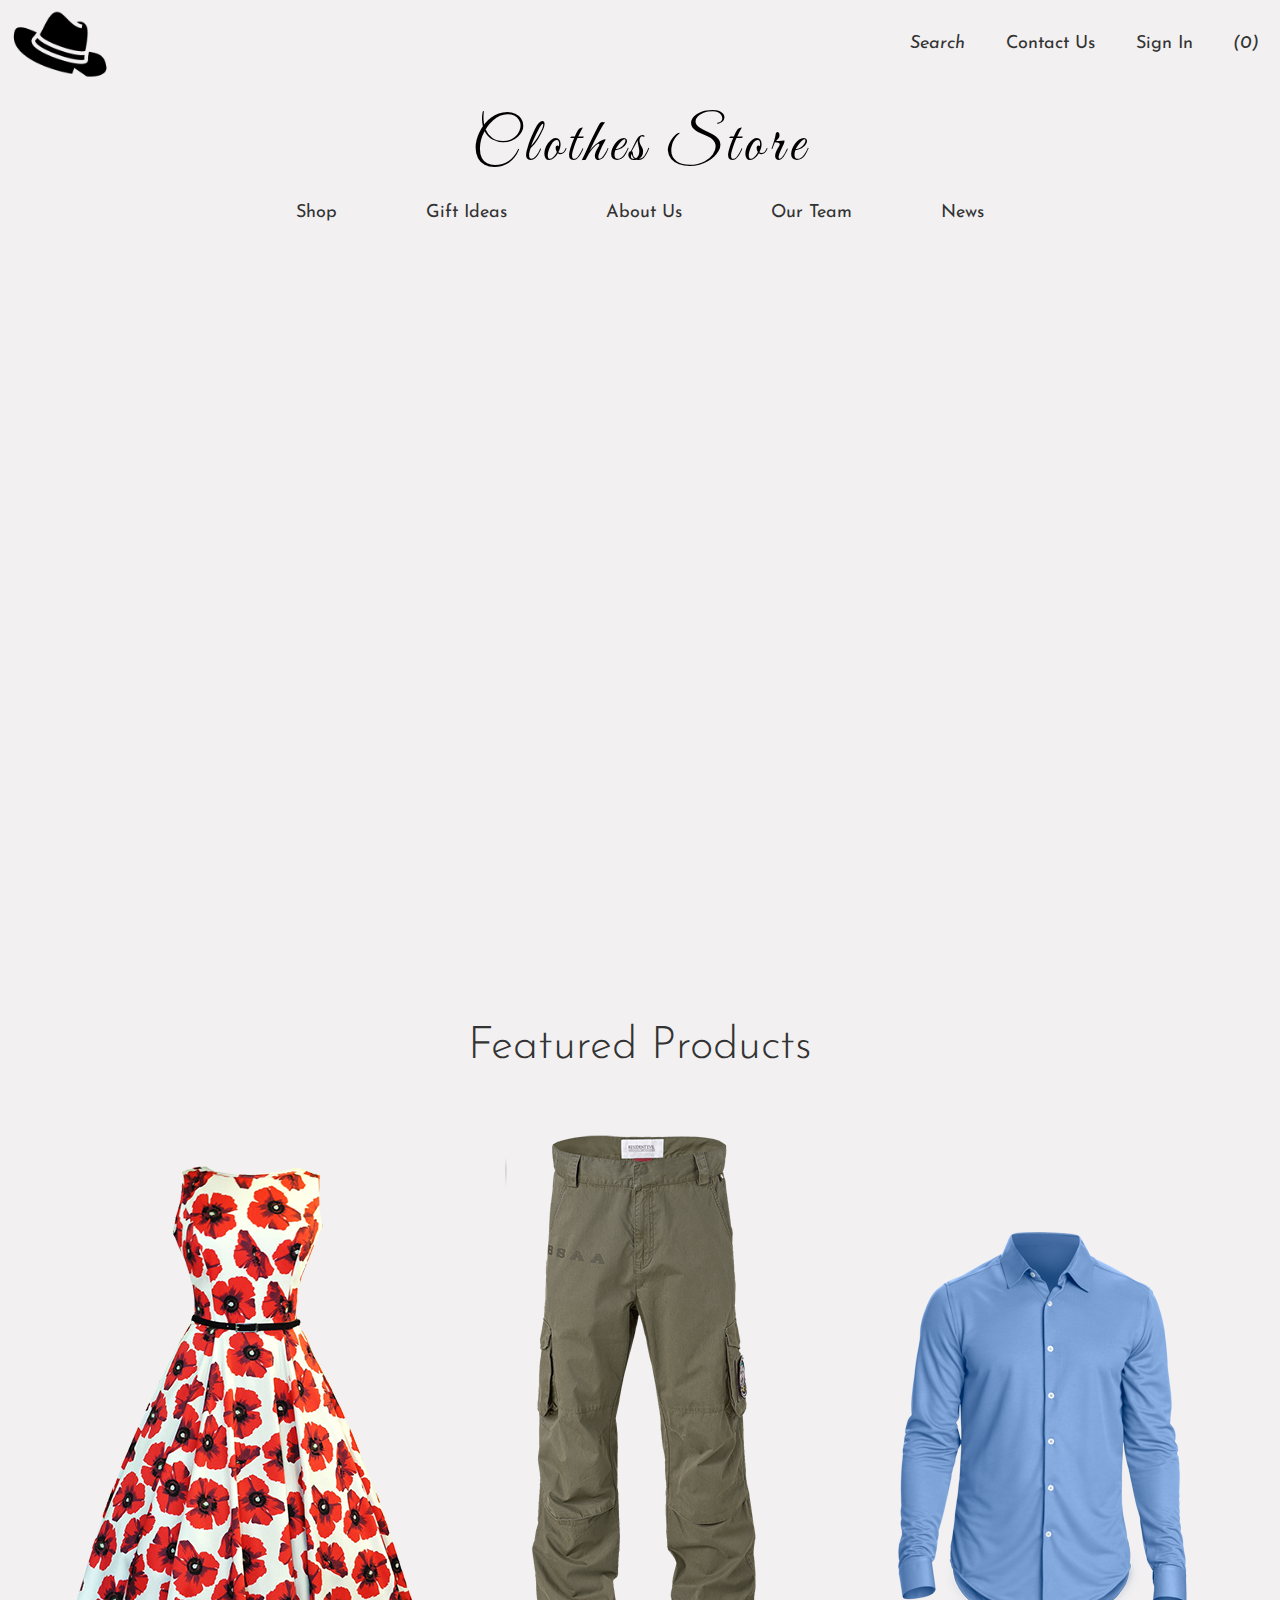
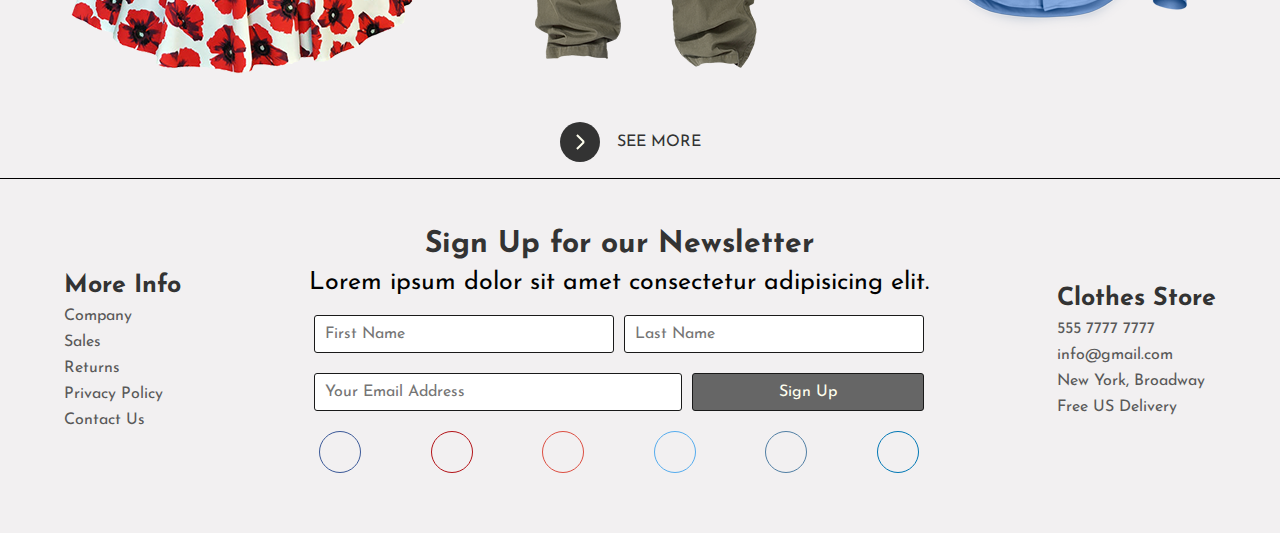
<file: Clothes Store/index.html>
<!DOCTYPE html>
<html lang="en">
  <head>
    <meta charset="UTF-8" />
    <meta name="viewport" content="width=device-width, initial-scale=1.0" />
    <meta http-equiv="X-UA-Compatible" content="ie=edge" />
    <link rel="shortcut icon" type="image/png" href="images/logo.png" />
    <link
      href="https://fonts.googleapis.com/css?family=Great+Vibes|Josefin+Sans:300,400,600"
      rel="stylesheet"
    />
    <link
      rel="stylesheet"
      href="https://use.fontawesome.com/releases/v5.6.1/css/all.css"
      integrity="sha384-gfdkjb5BdAXd+lj+gudLWI+BXq4IuLW5IT+brZEZsLFm++aCMlF1V92rMkPaX4PP"
      crossorigin="anonymous"
    />
    <link rel="stylesheet" href="css/main.css" />
    <title>Clothes Store</title>
  </head>
  <body>
    <!--Header-->

    <div class="container">
      <header class="header">
        <div class="logo">
          <img src="images/logo.png" class="logo-img" />
        </div>

        <nav class="first-nav">
          <ul class="first-nav-list">
            <li class="first-nav-item">
              <a href="#" class="first-nav-link">
                <i class="fas fa-search">Search</i>
              </a>
            </li>

            <li class="first-nav-item">
              <a href="#" class="first-nav-link"> Contact Us </a>
            </li>

            <li class="first-nav-item">
              <a href="" class="first-nav-link"> Sign In </a>
            </li>

            <li class="first-nav-item">
              <a href="#" class="first-nav-link">
                <i class="fas fa-shopping-cart">(0)</i>
              </a>
            </li>
          </ul>
        </nav>

        <div class="heading">
          <h1 class="heading-text">Clothes Store</h1>
        </div>

        <nav class="second-nav">
          <ul class="second-nav-list">
            <li class="second-nav-item">
              <a href="#" class="second-nav-link">Shop</a>
            </li>

            <li class="second-nav-item dropdown-li">
              <a href="#" class="second-nav-link">Gift Ideas</a>
              <ul class="dropdown">
                <li class="dropdown-item">
                  <a href="#" class="dropdown-link">Under $25</a>
                </li>

                <li class="dropdown-item">
                  <a href="#" class="dropdown-link">$25 - $50</a>
                </li>

                <li class="dropdown-item">
                  <a href="#" class="dropdown-link">Above $50</a>
                </li>
              </ul>
            </li>

            <li class="second-nav-item">
              <a href="#" class="second-nav-link">About Us</a>
            </li>

            <li class="second-nav-item">
              <a href="#" class="second-nav-link">Our Team</a>
            </li>

            <li class="second-nav-item">
              <a href="#" class="second-nav-link">News</a>
            </li>
          </ul>
        </nav>
      </header>
      <!--End of Header-->

      <!--Slideshow-->
      <section class="slideshow">
        <div class="slideshow-slide">
          <div class="slideshow-content">
            <h2>Slide 1</h2>
            <p>
              Lorem ipsum dolor sit amet consectetur adipisicing elit. Error
              laboriosam officia aliquid esse non ad obcaecati reprehenderit
              placeat numquam! Sunt temporibus aspernatur error ipsum. Maiores
              tenetur alias facilis eos rem.
            </p>
          </div>
          <img src="images/img1.jpg" alt="" />
        </div>

        <div class="slideshow-slide">
          <div class="slideshow-content">
            <h2>Slide 2</h2>
            <p>
              Lorem ipsum dolor sit amet consectetur adipisicing elit. Error
              laboriosam officia aliquid esse non ad obcaecati reprehenderit
              placeat numquam! Sunt temporibus aspernatur error ipsum. Maiores
              tenetur alias facilis eos rem.
            </p>
          </div>
          <img src="images/img2.jpg" alt="" />
        </div>

        <div class="slideshow-slide">
          <div class="slideshow-content">
            <h2>Slide 3</h2>
            <p>
              Lorem ipsum dolor sit amet consectetur adipisicing elit. Error
              laboriosam officia aliquid esse non ad obcaecati reprehenderit
              placeat numquam! Sunt temporibus aspernatur error ipsum. Maiores
              tenetur alias facilis eos rem.
            </p>
          </div>
          <img src="images/img3.jpg" alt="" />
        </div>

        <div class="slideshow-slide">
          <div class="slideshow-content">
            <h2>Slide 4</h2>
            <p>
              Lorem ipsum dolor sit amet consectetur adipisicing elit. Error
              laboriosam officia aliquid esse non ad obcaecati reprehenderit
              placeat numquam! Sunt temporibus aspernatur error ipsum. Maiores
              tenetur alias facilis eos rem.
            </p>
          </div>
          <img src="images/img4.jpg" alt="" />
        </div>

        <div class="slideshow-slide">
          <div class="slideshow-content">
            <h2>Slide 5</h2>
            <p>
              Lorem ipsum dolor sit amet consectetur adipisicing elit. Error
              laboriosam officia aliquid esse non ad obcaecati reprehenderit
              placeat numquam! Sunt temporibus aspernatur error ipsum. Maiores
              tenetur alias facilis eos rem.
            </p>
          </div>
          <img src="images/img5.jpg" alt="" />
        </div>
      </section>

      <!--End od Slideshow-->

      <!--Products-->

      <section class="products">
        <div class="products-heading">
          <h1 class="products-heading-text">Featured Products</h1>
        </div>

        <div class="products-wrapper">
          <div class="product">
            <img src="images/product1.png" class="product-img" />
            <div class="product-description">
              <h2 class="product-description-heading">Dress</h2>
              <p class="product-description-price">Price: <span>$150</span></p>
              <a href="" class="product-description-btn">Buy Now</a>
            </div>
          </div>

          <div class="product">
            <img src="images/product2.png" class="product-img" />
            <div class="product-description">
              <h2 class="product-description-heading">Pants</h2>
              <p class="product-description-price">Price: <span>$100</span></p>
              <a href="" class="product-description-btn">Buy Now</a>
            </div>
          </div>

          <div class="product">
            <img src="images/product3.png" class="product-img" />
            <div class="product-description">
              <h2 class="product-description-heading">Shirt</h2>
              <p class="product-description-price">Price: <span>$50</span></p>
              <a href="" class="product-description-btn">Buy Now</a>
            </div>
          </div>
        </div>
        <div class="products-btn">
          <a href="#" class="btn">
            <div class="btn-bg"></div>
            <div class="arrow">
              <div class="arrow-line arrow-line-1"></div>
              <div class="arrow-line arrow-line-2"></div>
              <div class="arrow-line arrow-line-3"></div>
            </div>
            <span class="btn-text">See More</span>
          </a>
        </div>
      </section>

      <!--End od Products-->

      <!--Footer-->

      <footer class="footer">
        <div class="footer-nav-wrapper">
          <h3 class="footer-nav-heading">More Info</h3>
          <ul class="footer-nav">
            <li class="footer-nav-item">
              <a href="#" class="footer-nav-link">Company</a>
            </li>

            <li class="footer-nav-item">
              <a href="#" class="footer-nav-link">Sales</a>
            </li>

            <li class="footer-nav-item">
              <a href="#" class="footer-nav-link">Returns</a>
            </li>

            <li class="footer-nav-item">
              <a href="#" class="footer-nav-link">Privacy Policy</a>
            </li>

            <li class="footer-nav-item">
              <a href="#" class="footer-nav-link">Contact Us</a>
            </li>
          </ul>
        </div>

        <div class="contact">
          <h2 class="contact-heading">Sign Up for our Newsletter</h2>
          <p class="contact-paragraph">
            Lorem ipsum dolor sit amet consectetur adipisicing elit.
          </p>

          <form action="">
            <div class="inputs-group">
              <input
                type="text"
                class="inputs-group-text"
                placeholder="First Name"
              />
              <input
                type="text"
                class="inputs-group-text"
                placeholder="Last Name"
              />
            </div>

            <div class="inputs-group">
              <input
                type="email"
                class="inputs-group-email"
                placeholder="Your Email Address"
              />

              <input type="submit" class="inputs-group-btn" value="Sign Up" />
            </div>
          </form>

          <ul class="social-icons">
            <li class="social-icons-item">
              <a href="#" class="social-icons-link">
                <i class="fab fa-facebook"></i>
              </a>
            </li>

            <li class="social-icons-item">
              <a href="#" class="social-icons-link">
                <i class="fab fa-youtube"></i>
              </a>
            </li>

            <li class="social-icons-item">
              <a href="#" class="social-icons-link">
                <i class="fab fa-google-plus-g"></i>
              </a>
            </li>

            <li class="social-icons-item">
              <a href="#" class="social-icons-link">
                <i class="fab fa-twitter"></i>
              </a>
            </li>

            <li class="social-icons-item">
              <a href="#" class="social-icons-link">
                <i class="fab fa-linkedin"></i>
              </a>
            </li>

            <li class="social-icons-item">
              <a href="#" class="social-icons-link">
                <i class="fab fa-instagram"></i>
              </a>
            </li>
          </ul>
        </div>

        <div class="contact-list-wrapper">
          <h3 class="contact-list-heading">Clothes Store</h3>
          <ul class="contact-list">
            <li class="contact-list-item">
              <a href="#" class="contact-list-link">555 7777 7777</a>
            </li>

            <li class="contact-list-item">
              <a href="#" class="contact-list-link">info@gmail.com</a>
            </li>

            <li class="contact-list-item">
              <a href="#" class="contact-list-link">New York, Broadway</a>
            </li>

            <li class="contact-list-item">
              <a href="#" class="contact-list-link">Free US Delivery</a>
            </li>
          </ul>
        </div>
      </footer>
      <!--End of Footer-->
    </div>
  </body>
</html>
</file>
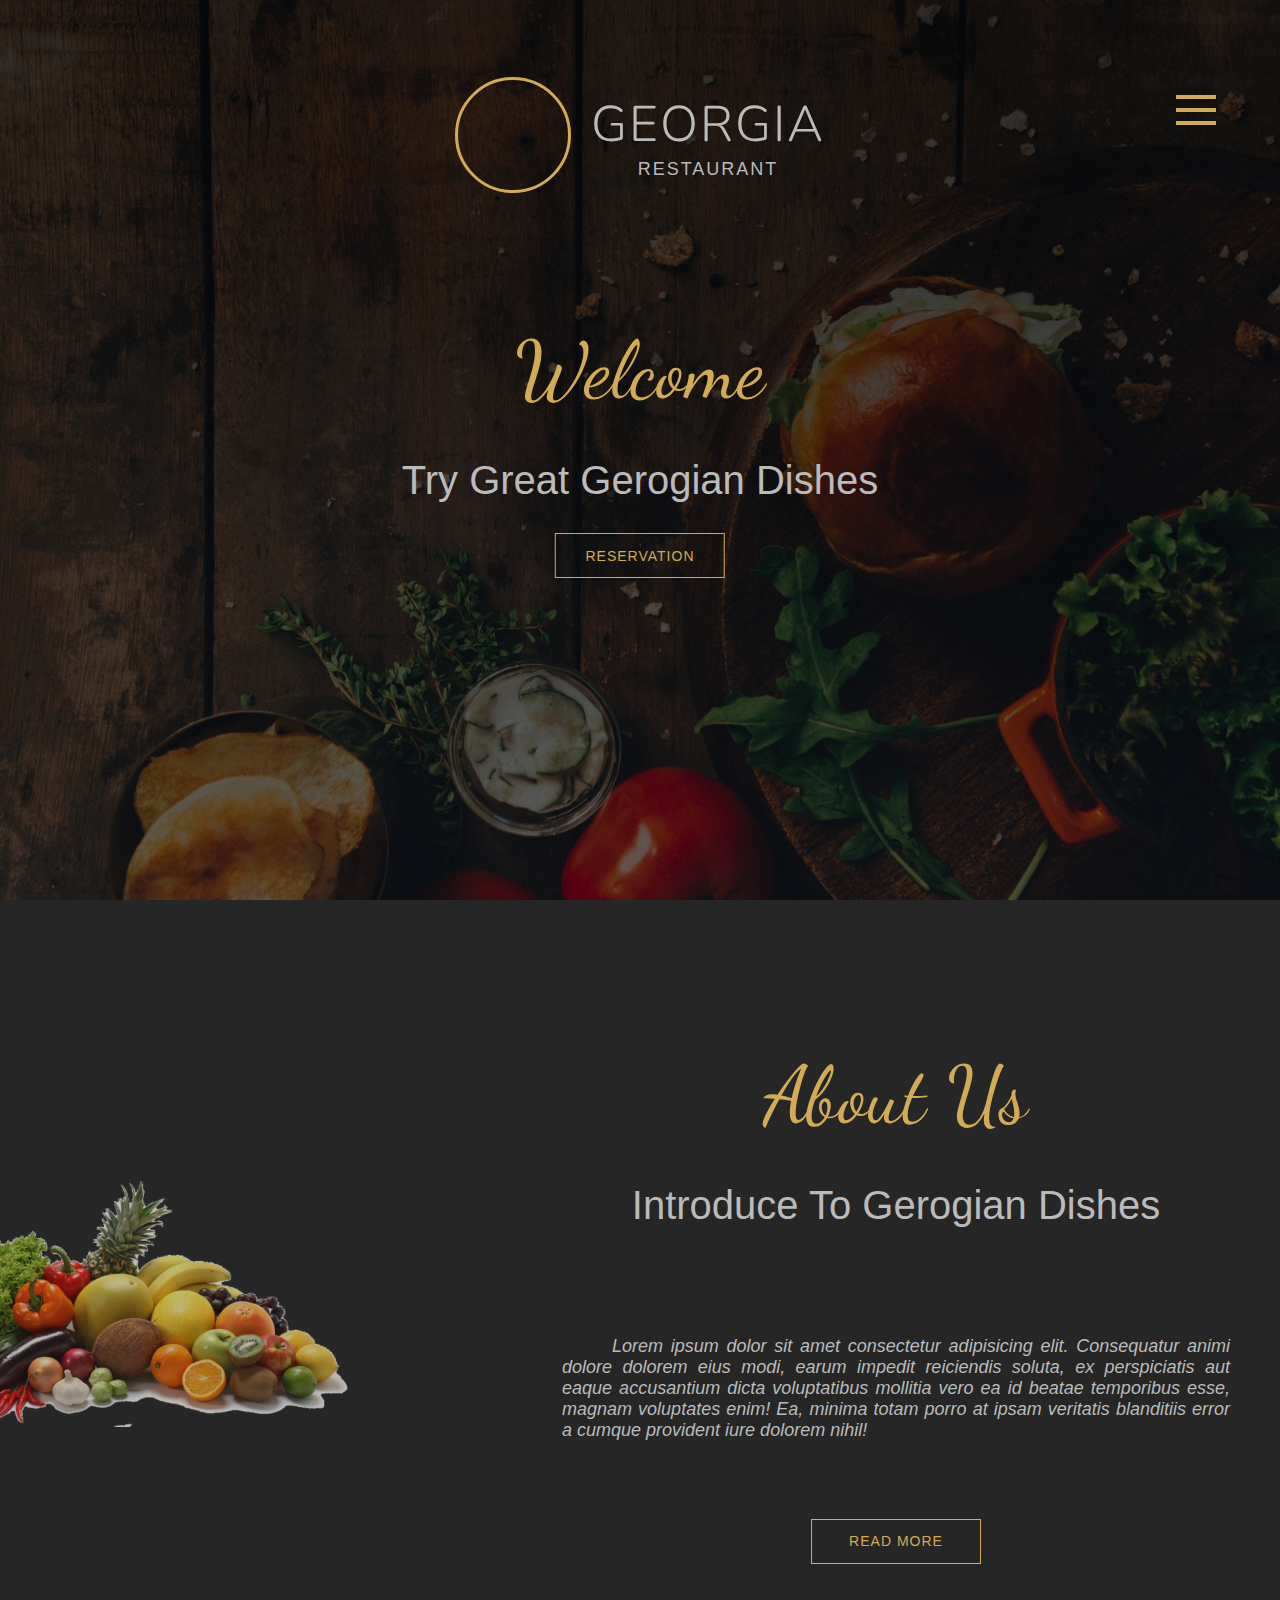
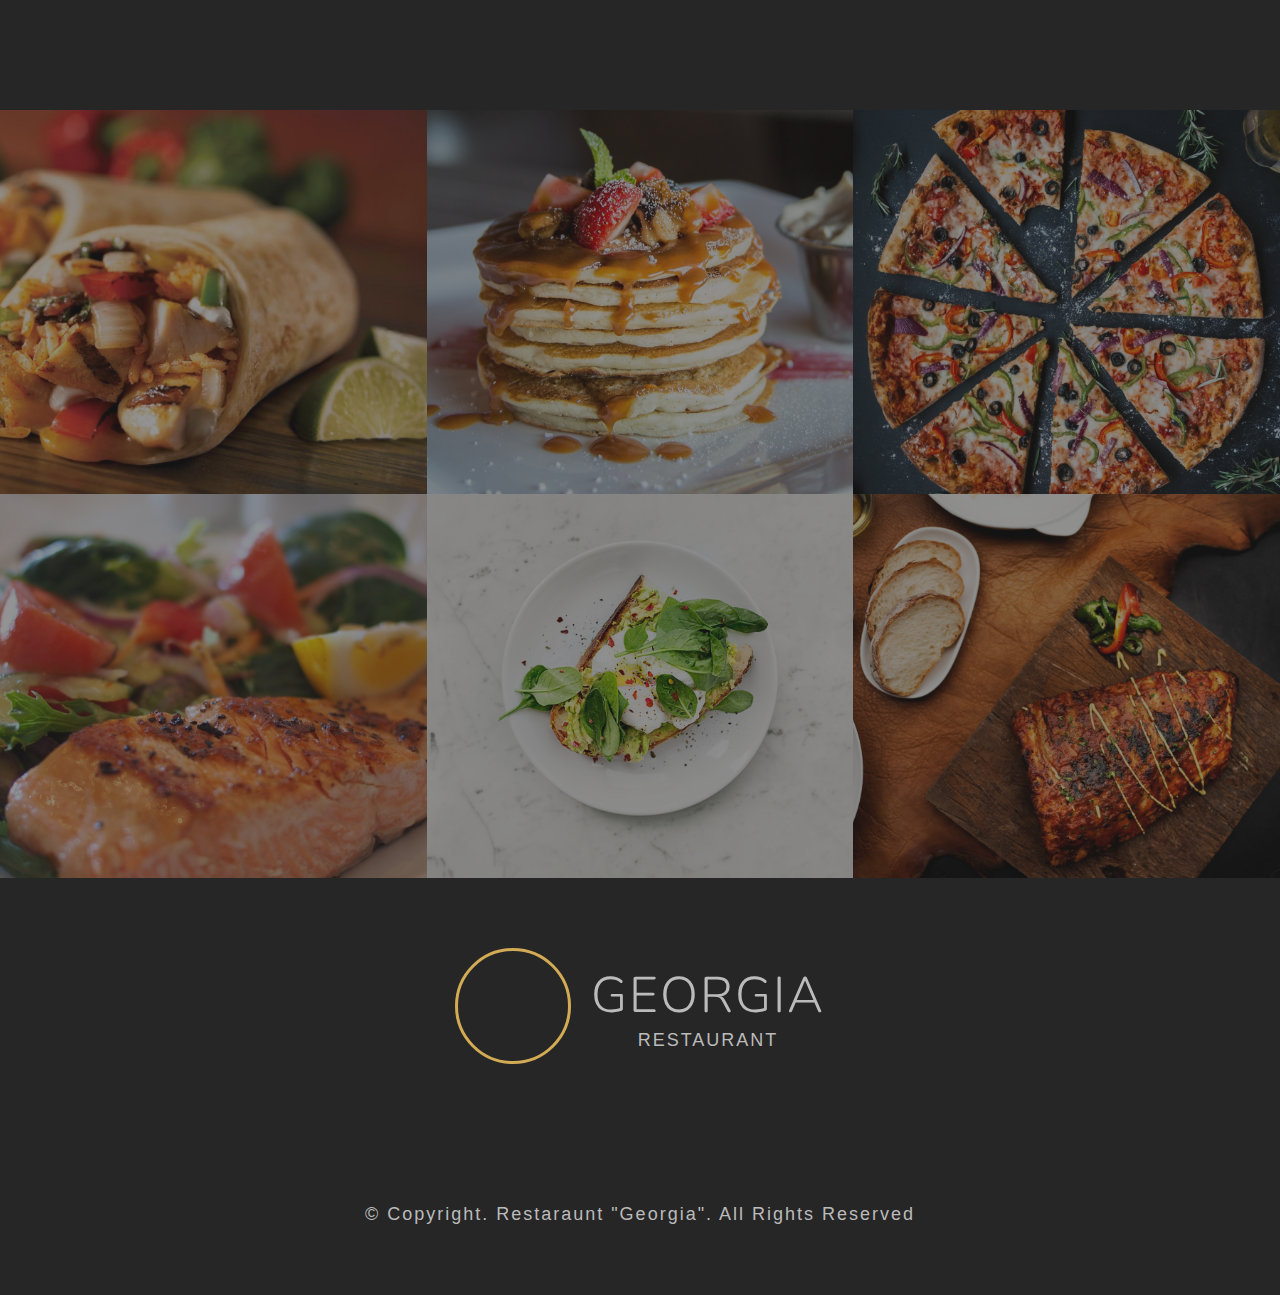
<file: Restaurant Website/index.html>
<!DOCTYPE html>
<html lang="en">
  <head>
    <meta charset="UTF-8" />
    <meta name="viewport" content="width=device-width, initial-scale=1.0" />
    <link rel="stylesheet" href="css/main.css" />
    <link
      rel="stylesheet"
      href="https://use.fontawesome.com/releases/v5.5.0/css/all.css"
      integrity="sha384-B4dIYHKNBt8Bc12p+WXckhzcICo0wtJAoU8YZTY5qE0Id1GSseTk6S+L3BlXeVIU"
      crossorigin="anonymous"
    />
    <link
      href="https://fonts.googleapis.com/css?family=Dancing+Script:400,700|Josefin+Sans:300,400,600,700|Nunito:300,400,600,700"
      rel="stylesheet"
    />
    <title>Restaurant "Georgia"</title>
  </head>
  <body>
    <!--Navbar-->
    <navbar class="navbar">
      <input type="checkbox" id="check" class="checkbox" hidden />
      <div class="hamburger-menu">
        <label for="check" class="menu">
          <div class="menu-line menu-line-1"></div>
          <div class="menu-line menu-line-2"></div>
          <div class="menu-line menu-line-3"></div>
        </label>
      </div>

      <div class="navbar-navigation">
        <div class="navbar-navigation-left">
          <img src="images/nav-img-1.jpeg" class="left-img left-img-1" />
          <img src="images/nav-img-2.jpeg" class="left-img left-img-2" />
          <img src="images/nav-img-3.jpeg" class="left-img left-img-3" />
        </div>

        <div class="navbar-navigation-right">
          <ul class="nav-list">
            <li class="nav-list-item">
              <a href="#" class="nav-list-link">Home</a>
            </li>

            <li class="nav-list-item">
              <a href="#" class="nav-list-link">About Us</a>
            </li>

            <li class="nav-list-item">
              <a href="#" class="nav-list-link">Gallery</a>
            </li>

            <li class="nav-list-item">
              <a href="#" class="nav-list-link">Reservation</a>
            </li>

            <li class="nav-list-item">
              <a href="#" class="nav-list-link">Services</a>
            </li>

            <li class="nav-list-item">
              <a href="#" class="nav-list-link">Contact</a>
            </li>
          </ul>
        </div>
      </div>
    </navbar>
    <!--End of Navbar-->

    <!--Header-->
    <header class="header">
      <div class="brand">
        <a href="#" class="logo"><i class="fas fa-utensils"></i></a>
        <div>
          <h1 class="main-name">Georgia</h1>
          <p class="sub-name">Restaurant</p>
        </div>
      </div>

      <div class="header-banner">
        <h1 class="main-heading">Welcome</h1>
        <h3 class="sub-heading">Try Great Gerogian Dishes</h3>
        <button type="button" class="main-btn">Reservation</button>
      </div>
    </header>
    <!--End of Header-->

    <!---About Us-->
    <section class="about-us">
      <div class="about-us-left">
        <img src="images/about-us-img.png" alt="" />
      </div>

      <div class="about-us-right">
        <h1 class="main-heading">About Us</h1>
        <h3 class="sub-heading">Introduce To Gerogian Dishes</h3>
        <div class="stars">
          <i class="fas fa-star-of-life star"></i>
          <i class="fas fa-star-of-life star"></i>
          <i class="fas fa-star-of-life star"></i>
        </div>
        <p class="description">
          Lorem ipsum dolor sit amet consectetur adipisicing elit. Consequatur
          animi dolore dolorem eius modi, earum impedit reiciendis soluta, ex
          perspiciatis aut eaque accusantium dicta voluptatibus mollitia vero ea
          id beatae temporibus esse, magnam voluptates enim! Ea, minima totam
          porro at ipsam veritatis blanditiis error a cumque provident iure
          dolorem nihil!
        </p>
        <div class="stars">
          <i class="fas fa-star-of-life star"></i>
          <i class="fas fa-star-of-life star"></i>
          <i class="fas fa-star-of-life star"></i>
        </div>
        <button type="button" class="main-btn">Read More</button>
      </div>
    </section>
    <!---End of About Us-->

    <!--Galery-->
    <section class="gallery">
      <div class="cards-wrapper">
        <div class="card">
          <div class="card-overlay">
            <h1 class="card-overlay-heading">Food Name</h1>
            <p class="card-overlay-paragraph">Price: $30.00</p>
            <button type="button" class="card-overlay-btn">Order Now</button>
          </div>
          <img src="images/gallery-img-1.jpeg" class="card-img" />
        </div>

        <div class="card">
          <div class="card-overlay">
            <h1 class="card-overlay-heading">Food Name</h1>
            <p class="card-overlay-paragraph">Price: $30.00</p>
            <button type="button" class="card-overlay-btn">Order Now</button>
          </div>
          <img src="images/gallery-img-2.jpeg" class="card-img" />
        </div>

        <div class="card">
          <div class="card-overlay">
            <h1 class="card-overlay-heading">Food Name</h1>
            <p class="card-overlay-paragraph">Price: $30.00</p>
            <button type="button" class="card-overlay-btn">Order Now</button>
          </div>
          <img src="images/gallery-img-3.jpeg" class="card-img" />
        </div>

        <div class="card">
          <div class="card-overlay">
            <h1 class="card-overlay-heading">Food Name</h1>
            <p class="card-overlay-paragraph">Price: $30.00</p>
            <button type="button" class="card-overlay-btn">Order Now</button>
          </div>
          <img src="images/gallery-img-4.jpeg" class="card-img" />
        </div>

        <div class="card">
          <div class="card-overlay">
            <h1 class="card-overlay-heading">Food Name</h1>
            <p class="card-overlay-paragraph">Price: $30.00</p>
            <button type="button" class="card-overlay-btn">Order Now</button>
          </div>
          <img src="images/gallery-img-5.jpeg" class="card-img" />
        </div>

        <div class="card">
          <div class="card-overlay">
            <h1 class="card-overlay-heading">Food Name</h1>
            <p class="card-overlay-paragraph">Price: $30.00</p>
            <button type="button" class="card-overlay-btn">Order Now</button>
          </div>
          <img src="images/gallery-img-6.jpeg" class="card-img" />
        </div>
      </div>
    </section>
    <!--End of Galery-->

    <!--Footer-->
    <footer class="footer">
      <div class="footer-header">
        <a href="#" class="logo"><i class="fas fa-utensils"></i></a>
        <div>
          <h1 class="main-name">Georgia</h1>
          <p class="sub-name">Restaurant</p>
        </div>
      </div>
      <div class="footer-social-media">
        <ul class="social-media">
          <li class="social-media-item">
            <a href="#" class="social-media-link">
              <i class="fab fa-facebook-square"></i>
            </a>
          </li>
          <li class="social-media-item">
            <a href="#" class="social-media-link">
              <i class="fab fa-instagram"></i>
            </a>
          </li>
          <li class="social-media-item">
            <a href="#" class="social-media-link">
              <i class="fab fa-google-plus-square"></i>
            </a>
          </li>
          <li class="social-media-item">
            <a href="#" class="social-media-link">
              <i class="fab fa-youtube"></i>
            </a>
          </li>
        </ul>
      </div>

      <div class="footer-copyright">
        <p class="footer-copyright-paragraph">
          &copy; Copyright. Restaraunt "Georgia". All Rights Reserved
        </p>
      </div>
    </footer>
    <!--End of Footer-->
  </body>
</html>
</file>
<file: Clothes Store/css/main.css>
* {
  margin: 0;
  padding: 0;
  font-family: "Josefin Sans", sans-serif; }

html {
  font-size: 62.5%; }
  @media (max-width: 760px) {
    html {
      font-size: 56.25%; } }
  @media (max-width: 560px) {
    html {
      font-size: 50%; } }

.container {
  display: grid;
  grid-template-columns: minmax(6rem, 1fr) repeat(8, minmax(min-content, 16rem) minmax(6rem, 1fr));
  grid-template-rows: repeat(4, min-content);
  grid-row-gap: 1.6rem;
  background-color: #f2f0f1; }

.header {
  grid-column: 1 / -1;
  grid-row: 1 / 2;
  display: grid;
  grid-template-columns: minmax(10rem, 1fr) repeat(7, minmax(min-content, 16rem)) minmax(10rem, 1fr);
  grid-template-rows: repeat(3, min-content);
  grid-gap: 2rem;
  z-index: 100; }

.first-nav {
  grid-column: 7 / 10;
  grid-row: 1 / 2; }
  .first-nav-list {
    display: flex;
    justify-content: space-around;
    align-items: center;
    height: 100%; }
  .first-nav-item {
    list-style: none; }
  .first-nav-link {
    color: #333;
    text-decoration: none;
    font-size: 1.8rem;
    transition: all 0.4s; }
    .first-nav-link:hover {
      color: #999999; }
  @media (max-width: 1200px) {
    .first-nav {
      grid-column: 6 / 10; } }
  @media (max-width: 1000px) {
    .first-nav {
      grid-column: 5 / 10; } }
  @media (max-width: 760px) {
    .first-nav {
      grid-column: 4 / 10; } }
  @media (max-width: 560px) {
    .first-nav {
      grid-column: 2 / 10; } }

.second-nav {
  grid-column: 3 / 8;
  grid-row: 3 / 4; }
  .second-nav-list {
    display: flex;
    justify-content: space-around;
    align-items: center;
    height: 100%; }
  .second-nav-item {
    list-style: none; }
  .second-nav-link {
    color: #333;
    text-decoration: none;
    font-size: 1.8rem;
    transition: all 0.4s; }
    .second-nav-link:hover {
      color: #999999; }
  @media (max-width: 1000px) {
    .second-nav {
      grid-column: 2 / 9; } }
  @media (max-width: 760px) {
    .second-nav {
      grid-column: 1 / -1; } }

.slideshow {
  grid-column: 1 / -1;
  grid-row: 2 / 3;
  position: relative;
  width: 100%;
  height: 80vh; }
  @media (max-width: 1200px) {
    .slideshow {
      height: 70vh; } }
  @media (max-width: 1000px) {
    .slideshow {
      height: 60vh; } }
  @media (max-width: 760px) {
    .slideshow {
      height: 50vh; } }
  .slideshow-slide {
    position: absolute;
    top: 0;
    left: 0;
    width: inherit;
    height: inherit;
    visibility: hidden;
    opacity: 0;
    animation: slideshow 20s linear infinite; }
    .slideshow-slide img {
      width: inherit;
      height: inherit;
      object-fit: cover; }
  .slideshow-content {
    background-color: rgba(255, 255, 238, 0.9);
    position: absolute;
    bottom: 6rem;
    left: 6rem;
    right: 6rem;
    max-width: 40rem;
    padding: 5rem; }
    @media (max-width: 1000px) {
      .slideshow-content {
        padding: 2rem; } }
    .slideshow-content h2 {
      font-size: 4.2rem;
      color: #333; }
    .slideshow-content p {
      margin: 1rem 0;
      font-size: 1.8rem; }

.slideshow-slide:nth-child(1) {
  animation-delay: 0s; }

.slideshow-slide:nth-child(2) {
  animation-delay: 4s; }

.slideshow-slide:nth-child(3) {
  animation-delay: 8s; }

.slideshow-slide:nth-child(4) {
  animation-delay: 12s; }

.slideshow-slide:nth-child(5) {
  animation-delay: 16s; }

@keyframes slideshow {
  0% {
    visibility: hidden;
    opacity: 0; }
  2% {
    visibility: visible;
    opacity: 1; }
  18% {
    visibility: visible;
    opacity: 0; }
  20% {
    visibility: hidden;
    opacity: 0; }
  100% {
    visibility: hidden;
    opacity: 0; } }

.products {
  grid-column: 1 / -1;
  grid-row: 3 / 4; }
  .products-heading {
    margin: 5rem 0; }
    .products-heading-text {
      text-align: center;
      font-size: 4.5rem;
      font-weight: 300;
      color: #333; }
  .products-wrapper {
    display: flex;
    justify-content: center;
    align-items: center; }

.product {
  position: relative; }
  .product:hover .product-description {
    opacity: 1;
    visibility: visible; }
  .product:hover .product-img {
    opacity: 0.5; }
  .product-img {
    width: 100%;
    transition: all 1s 0.5s; }
  .product-description {
    position: absolute;
    top: 50%;
    left: 50%;
    transform: translate(-50%, -50%);
    background-color: rgba(255, 255, 238, 0.6);
    padding: 2rem;
    border: 0.1rem solid #333;
    border-radius: 0.5rem;
    color: #333;
    text-align: center;
    opacity: 0;
    visibility: hidden;
    transition: all 1s 0.5s; }
    @media (max-width: 1000px) {
      .product-description {
        padding: 1rem; } }
    @media (max-width: 560px) {
      .product-description {
        background-color: transparent;
        border: none; } }
    .product-description-heading {
      font-size: 3rem; }
      @media (max-width: 1000px) {
        .product-description-heading {
          font-size: 2rem; } }
      @media (max-width: 560px) {
        .product-description-heading {
          display: none; } }
    .product-description-price {
      font-size: 2.5rem;
      font-weight: 300;
      margin: 1rem 0; }
      @media (max-width: 1000px) {
        .product-description-price {
          font-size: 1.8rem; } }
      @media (max-width: 560px) {
        .product-description-price {
          display: none; } }
      .product-description-price span {
        font-weight: 600; }
    .product-description-btn {
      font-size: 1.6rem;
      text-decoration: none;
      color: #f5b149;
      display: block;
      padding: 0.5rem 1rem;
      border: 0.1rem solid #f5b149;
      background-color: #666666; }
      @media (max-width: 1000px) {
        .product-description-btn {
          padding: 0.2rem 0.5rem; } }
      @media (max-width: 560px) {
        .product-description-btn {
          padding: 0.5rem 0.7rem;
          width: 7rem; } }

.products-btn {
  display: flex;
  justify-content: center;
  align-items: center; }

.footer {
  grid-column: 1 / -1;
  grid-row: 4 / 5;
  display: flex;
  justify-content: space-around;
  align-items: center;
  padding: 5rem 0;
  border-top: 0.1rem solid; }
  @media (max-width: 1000px) {
    .footer {
      flex-wrap: wrap; } }

.footer-nav-heading {
  font-size: 2.5rem;
  color: #333; }

.footer-nav-item {
  list-style: none;
  margin: 1rem 0; }

.footer-nav-link {
  font-size: 1.6rem;
  text-decoration: none;
  color: #595959;
  transition: color 0.2s; }
  .footer-nav-link:hover {
    color: #8c8c8c; }

.contact-list-heading {
  font-size: 2.5rem;
  color: #333; }

.contact-list-item {
  list-style: none;
  margin: 1rem 0; }

.contact-list-link {
  font-size: 1.6rem;
  text-decoration: none;
  color: #595959;
  transition: color 0.2s; }
  .contact-list-link:hover {
    color: #8c8c8c; }

@media (max-width: 1000px) {
  .contact {
    padding: 0 10rem;
    order: 1;
    margin-top: 4rem; } }

.contact-heading {
  font-size: 3rem;
  color: #333;
  text-align: center; }
  @media (max-width: 760px) {
    .contact-heading {
      font-size: 2.5rem; } }

.contact-paragraph {
  font-size: 2.5rem;
  margin: 1rem 0;
  text-align: center; }
  @media (max-width: 760px) {
    .contact-paragraph {
      font-size: 2rem; } }

.contact .inputs-group {
  display: flex;
  justify-content: center; }
  .contact .inputs-group input {
    padding: 1rem;
    font-size: 1.6rem;
    margin: 1rem 0.5rem;
    border: 0.1rem solid #1a1a1a;
    border-radius: 0.3rem;
    outline: none;
    transition: border 0.5s; }
    .contact .inputs-group input:focus:not([type="submit"]) {
      border: 0.1rem solid #9c6209; }
  .contact .inputs-group-text {
    width: 50%; }
  .contact .inputs-group-email {
    width: 60%; }
  .contact .inputs-group-btn {
    width: 40%;
    color: #ffe;
    background-color: #666666;
    transition: background-color 0.2s; }
    .contact .inputs-group-btn:hover {
      background-color: #333; }

.contact .social-icons {
  display: flex;
  justify-content: space-between;
  padding: 1rem;
  box-sizing: border-box; }
  .contact .social-icons-item {
    list-style: none; }
  .contact .social-icons-link {
    text-decoration: none;
    width: 4rem;
    height: 4rem;
    border: 0.1rem solid #333;
    border-radius: 100%;
    display: flex;
    justify-content: center;
    align-items: center; }
    @media (max-width: 560px) {
      .contact .social-icons-link {
        width: 3rem;
        height: 3rem; } }
    .contact .social-icons-link i {
      font-size: 2rem; }
      @media (max-width: 560px) {
        .contact .social-icons-link i {
          font-size: 1.8rem; } }

.social-icons-item:nth-child(1) .social-icons-link {
  color: #3b5998;
  border: 0.1rem solid #3b5998; }

.social-icons-item:nth-child(2) .social-icons-link {
  color: #b31217;
  border: 0.1rem solid #b31217; }

.social-icons-item:nth-child(3) .social-icons-link {
  color: #dc4e41;
  border: 0.1rem solid #dc4e41; }

.social-icons-item:nth-child(4) .social-icons-link {
  color: #55acee;
  border: 0.1rem solid #55acee; }

.social-icons-item:nth-child(5) .social-icons-link {
  color: #517fa4;
  border: 0.1rem solid #517fa4; }

.social-icons-item:nth-child(6) .social-icons-link {
  color: #0077b5;
  border: 0.1rem solid #0077b5; }

.logo {
  grid-column: 1 / 2;
  grid-row: 1 / 2;
  padding: 1rem; }
  .logo-img {
    width: 10rem;
    height: 100%; }

.heading {
  grid-column: 1 / -1;
  grid-row: 2 / 3;
  text-align: center; }
  .heading-text {
    font-family: "Great Vibes", cursive;
    font-size: 6rem;
    font-weight: lighter;
    letter-spacing: 0.5rem; }

.dropdown-li {
  position: relative; }
  .dropdown-li::after {
    font-family: "Font Awesome 5 Free";
    content: "\f078";
    font-weight: bold; }
  .dropdown-li:hover .dropdown {
    visibility: visible;
    opacity: 1; }

.dropdown {
  position: absolute;
  top: 3rem;
  right: -2.8rem;
  width: 10rem;
  background-color: #e6e2e4;
  padding: 1rem;
  text-align: center;
  border-radius: 0.2rem;
  visibility: hidden;
  opacity: 0;
  transition: opacity 0.3s; }
  .dropdown-list {
    display: flex;
    justify-content: space-around;
    align-items: center;
    height: 100%; }
  .dropdown-item {
    list-style: none; }
  .dropdown-link {
    color: #333;
    text-decoration: none;
    font-size: 1.8rem;
    transition: all 0.4s; }
    .dropdown-link:hover {
      color: #999999; }
  .dropdown::before {
    content: "";
    display: block;
    position: absolute;
    top: -1.5rem;
    left: 7.3rem;
    border-right: 15px solid transparent;
    border-bottom: 15px solid #e6e2e4;
    border-left: 15px solid transparent; }
  .dropdown-item {
    margin: 0.5rem 0; }
  .dropdown-link {
    font-weight: 300;
    font-size: 1.6rem; }

.btn {
  width: 16rem;
  height: 4rem;
  text-decoration: none;
  position: relative;
  display: flex;
  justify-content: space-around;
  align-items: center; }
  .btn:hover .btn-bg {
    width: 18rem; }
  .btn:hover .btn-text {
    color: #ffe; }
  .btn:hover .arrow {
    transform: translateX(1rem); }
  .btn:hover .arrow-line-1 {
    width: 2rem; }
  .btn-bg {
    width: 4rem;
    height: 4rem;
    background-color: #333;
    border-radius: 5rem;
    position: absolute;
    left: 0;
    transition: width 0.2s; }
  .btn-text {
    font-size: 1.6rem;
    text-transform: uppercase;
    color: #333;
    z-index: 10; }
  .btn .arrow {
    display: flex;
    justify-content: center;
    align-items: center;
    transition: transform 0.2s; }
    .btn .arrow-line {
      height: 0.2rem;
      background-color: #ffe;
      position: absolute;
      transform-origin: right; }
    .btn .arrow-line-1 {
      width: 0;
      transform: translateX(-0.7rem);
      transition: width 0.2s; }
    .btn .arrow-line-2 {
      width: 1rem;
      transform: rotateZ(45deg); }
    .btn .arrow-line-3 {
      width: 1rem;
      transform: rotateZ(-45deg); }
</file>
<file: Restaurant Website/css/main.css>
.hamburger-menu .menu, .card-overlay, .card-img {
  width: 100%;
  height: 100%; }

* {
  margin: 0;
  padding: 0; }

body {
  background-color: #262626; }

.navbar {
  position: relative;
  z-index: 200; }
  .navbar-navigation {
    display: flex; }
    .navbar-navigation-left {
      width: 50vw;
      height: 100vh;
      background-color: #262626;
      position: fixed;
      left: -50vw;
      transition: left 0.8s cubic-bezier(1, 0, 0, 1); }
      @media (max-width: 800px) {
        .navbar-navigation-left {
          display: none; } }
      .navbar-navigation-left .left-img {
        width: 50%;
        position: absolute;
        box-shadow: 0 15px 60px rgba(0, 0, 0, 0.4);
        opacity: 0.7;
        border-radius: 10px; }
        @media (max-width: 1300px) {
          .navbar-navigation-left .left-img {
            width: 55%; } }
        @media (max-width: 1000px) {
          .navbar-navigation-left .left-img {
            width: 65%; } }
      .navbar-navigation-left .left-img-1 {
        top: 15%;
        left: 15%; }
        @media (max-width: 1000px) {
          .navbar-navigation-left .left-img-1 {
            left: 5%; } }
      .navbar-navigation-left .left-img-2 {
        top: 35%;
        left: 25%; }
        @media (max-width: 1000px) {
          .navbar-navigation-left .left-img-2 {
            left: 15%; } }
      .navbar-navigation-left .left-img-3 {
        top: 55%;
        left: 35%; }
        @media (max-width: 1000px) {
          .navbar-navigation-left .left-img-3 {
            left: 25%; } }
    .navbar-navigation-right {
      width: 50vw;
      height: 100vh;
      background-color: #1f1d1d;
      position: fixed;
      right: -50vw;
      display: flex;
      justify-content: center;
      align-items: center;
      transition: right 0.8s cubic-bezier(1, 0, 0, 1); }
      @media (max-width: 800px) {
        .navbar-navigation-right {
          width: 100vw;
          right: -100vw; } }
    .navbar-navigation .nav-list-item {
      list-style: none; }
    .navbar-navigation .nav-list-link {
      font-family: "Dancing Script", cursive;
      font-size: 50px;
      font-weight: 300;
      letter-spacing: 2px;
      text-transform: capitalize;
      color: #bbb;
      text-decoration: none;
      display: block;
      margin: 20px;
      text-align: center;
      transition: all 0.5s; }
      .navbar-navigation .nav-list-link:hover {
        color: #d3ab55;
        letter-spacing: 4px; }
      @media (max-width: 600px) {
        .navbar-navigation .nav-list-link {
          font-size: 40px; } }

.checkbox:checked ~ .navbar-navigation .navbar-navigation-left {
  left: 0; }

.checkbox:checked ~ .navbar-navigation .navbar-navigation-right {
  right: 0; }

.checkbox:checked ~ .hamburger-menu .menu {
  transform: rotateZ(90deg); }

.checkbox:checked ~ .hamburger-menu .menu-line-1 {
  transform: rotateZ(-40deg); }

.checkbox:checked ~ .hamburger-menu .menu-line-2 {
  opacity: 0; }

.checkbox:checked ~ .hamburger-menu .menu-line-3 {
  transform: rotateZ(40deg); }

.header {
  width: 100%;
  height: 100vh;
  position: relative;
  background: linear-gradient(rgba(0, 0, 0, 0.8), rgba(0, 0, 0, 0.6)), url(../images/bg.jpeg) center no-repeat;
  background-size: cover; }
  .header .brand {
    display: flex;
    align-items: center;
    position: absolute;
    top: 15%;
    left: 50%;
    transform: translate(-50%, -50%); }
    @media (max-width: 500px) {
      .header .brand {
        position: absolute;
        top: 12%;
        left: 50%;
        transform: translate(-50%, -50%); } }
  .header-banner {
    text-align: center;
    position: absolute;
    top: 50%;
    left: 50%;
    transform: translate(-50%, -50%); }

.about-us {
  height: 90vh;
  display: flex;
  align-items: center; }
  @media (max-width: 900px) {
    .about-us {
      height: 70vh; } }
  .about-us-left {
    width: 40%;
    position: relative;
    left: -200px; }
    @media (max-width: 1300px) {
      .about-us-left {
        left: -150px; } }
    @media (max-width: 800px) {
      .about-us-left {
        display: none; } }
    .about-us-left img {
      width: 100%;
      opacity: 0.7; }
  .about-us-right {
    width: 60%;
    display: flex;
    flex-direction: column;
    align-items: center;
    padding: 0 100px;
    box-sizing: border-box; }
    @media (max-width: 1300px) {
      .about-us-right {
        padding: 0 50px; } }
    @media (max-width: 800px) {
      .about-us-right {
        width: 100%; } }
    .about-us-right .stars {
      margin: 30px 0; }
      @media (max-width: 1000px) {
        .about-us-right .stars {
          margin: 15px 0; } }
    .about-us-right .star {
      font-size: 15px;
      color: #d3ab55;
      margin-left: 10px; }
      @media (max-width: 1000px) {
        .about-us-right .star {
          font-size: 12px; } }
    .about-us-right .description {
      font-family: "JosefinSans", sans-serif;
      font-size: 25px;
      font-style: italic;
      color: #bbb;
      text-align: justify; }
      .about-us-right .description::first-letter {
        padding-left: 50px; }
      @media (max-width: 1600px) {
        .about-us-right .description {
          font-size: 18px; } }
      @media (max-width: 1000px) {
        .about-us-right .description {
          font-size: 14px; } }
      @media (max-width: 800px) {
        .about-us-right .description {
          font-size: 12px; } }

.gallery .cards-wrapper {
  display: flex;
  flex-wrap: wrap; }

.footer {
  padding: 70px 0;
  display: flex;
  justify-content: center;
  align-items: center;
  flex-direction: column; }
  @media (max-width: 500px) {
    .footer {
      padding: 40px 0; } }
  .footer-header {
    display: flex;
    align-items: center;
    margin-bottom: 70px; }
  .footer .social-media {
    display: flex;
    width: 300px;
    justify-content: space-between;
    margin-bottom: 70px; }
    @media (max-width: 500px) {
      .footer .social-media {
        width: 200px;
        margin-bottom: 40px; } }
    .footer .social-media-item {
      list-style: none; }
    .footer .social-media-link {
      text-decoration: none;
      font-size: 50px;
      color: #bbb;
      transition: color 0.7s; }
      .footer .social-media-link:hover {
        color: #d3ab55; }
      @media (max-width: 1000px) {
        .footer .social-media-link {
          font-size: 35px; } }
      @media (max-width: 500px) {
        .footer .social-media-link {
          font-size: 25px; } }
  .footer-copyright-paragraph {
    font-family: "JosefinSans", sans-serif;
    font-size: 18px;
    color: #bbb;
    font-weight: 300;
    letter-spacing: 2px;
    text-transform: capitalize; }
    @media (max-width: 800px) {
      .footer-copyright-paragraph {
        width: 70%;
        margin: auto;
        text-align: center; } }
    @media (max-width: 500px) {
      .footer-copyright-paragraph {
        font-size: 14px; } }

.hamburger-menu {
  width: 40px;
  height: 40px;
  position: fixed;
  top: 10%;
  right: 5%;
  z-index: 300; }
  @media (max-width: 800px) {
    .hamburger-menu {
      width: 35px;
      height: 35px; } }
  @media (max-width: 500px) {
    .hamburger-menu {
      width: 25px;
      height: 25px; } }
  .hamburger-menu .menu {
    display: flex;
    flex-direction: column;
    justify-content: space-around;
    cursor: pointer;
    transition: transform 0.5s; }
    .hamburger-menu .menu-line {
      width: 100%;
      height: 4px;
      background-color: #d3ab55;
      transform-origin: right;
      transition: all 0.5s 0.5s; }
      @media (max-width: 800px) {
        .hamburger-menu .menu-line {
          height: 3px; } }
      @media (max-width: 500px) {
        .hamburger-menu .menu-line {
          height: 2px; } }

.logo {
  font-size: 70px;
  color: #d3ab55;
  width: 110px;
  height: 110px;
  border: 3px solid #d3ab55;
  border-radius: 50%;
  margin-right: 20px;
  text-decoration: none;
  display: flex;
  justify-content: center;
  align-items: center; }
  @media (max-width: 1000px) {
    .logo {
      font-size: 50px;
      width: 90px;
      height: 90px; } }
  @media (max-width: 500px) {
    .logo {
      font-size: 30px;
      width: 50px;
      height: 50px;
      border-width: 2px; } }

.main-name {
  font-family: "Nunito", sans-serif;
  font-size: 50px;
  color: #bbb;
  font-weight: 300;
  letter-spacing: 2px;
  text-transform: uppercase; }
  @media (max-width: 1000px) {
    .main-name {
      font-size: 40px; } }
  @media (max-width: 500px) {
    .main-name {
      font-size: 20px;
      text-align: center; } }

.sub-name {
  font-family: "JosefinSans", sans-serif;
  font-size: 18px;
  color: #bbb;
  text-align: center;
  font-weight: 300;
  letter-spacing: 2px;
  text-transform: uppercase; }
  @media (max-width: 500px) {
    .sub-name {
      font-size: 12px;
      text-align: center; } }

.main-heading {
  font-family: "Dancing Script", cursive;
  font-size: 100px;
  font-weight: 300;
  color: #d3ab55;
  margin-bottom: 40px; }
  @media (max-width: 1600px) {
    .main-heading {
      font-size: 80px; } }
  @media (max-width: 1000px) {
    .main-heading {
      font-size: 60px; } }
  @media (max-width: 1000px) {
    .main-heading {
      font-size: 60px; } }
  @media (max-width: 500px) {
    .main-heading {
      font-size: 40px;
      margin-bottom: 20px; } }

.sub-heading {
  font-family: "JosefinSans", sans-serif;
  font-size: 60px;
  font-weight: 300;
  color: #bbb;
  margin-bottom: 80px;
  text-align: center; }
  @media (max-width: 1600px) {
    .sub-heading {
      font-size: 50px;
      margin-bottom: 50px; } }
  @media (max-width: 1300px) {
    .sub-heading {
      font-size: 40px;
      margin-bottom: 30px; } }
  @media (max-width: 1000px) {
    .sub-heading {
      font-size: 30px; } }
  @media (max-width: 500px) {
    .sub-heading {
      font-size: 20px;
      margin-bottom: 10px; } }

.main-btn {
  width: 170px;
  height: 45px;
  font-family: "JosefinSans", sans-serif;
  font-size: 14px;
  text-transform: uppercase;
  letter-spacing: 1px;
  color: #d3ab55;
  background-color: transparent;
  border: 1px solid #d3ab55;
  outline: none;
  cursor: pointer;
  transition: all 0.4s; }
  .main-btn:hover {
    background-color: #d3ab55;
    color: #262626; }
  @media (max-width: 800px) {
    .main-btn {
      width: 150px;
      height: 35px;
      font-size: 12px; } }
  @media (max-width: 500px) {
    .main-btn {
      width: 130px;
      height: 30px;
      font-size: 10px; } }

.card {
  width: 33.3333%;
  height: 30vw;
  position: relative;
  overflow: hidden; }
  .card:hover .card-overlay {
    left: 0; }
  .card-overlay {
    position: absolute;
    top: 0;
    left: -100%;
    background-color: rgba(211, 171, 85, 0.6);
    color: #fff;
    z-index: 10;
    display: flex;
    justify-content: center;
    align-items: center;
    flex-direction: column;
    transition: left 0.7s; }
    .card-overlay-heading {
      font-family: "Nunito", sans-serif;
      font-size: 50px;
      font-weight: 300;
      letter-spacing: 2px;
      text-transform: capitalize; }
      @media (max-width: 900px) {
        .card-overlay-heading {
          font-size: 35px; } }
      @media (max-width: 650px) {
        .card-overlay-heading {
          font-size: 25px; } }
      @media (max-width: 500px) {
        .card-overlay-heading {
          display: none; } }
    .card-overlay-paragraph {
      font-family: "JosefinSans", sans-serif;
      font-size: 30px;
      margin-bottom: 30px;
      font-weight: 300;
      letter-spacing: 2px;
      text-transform: capitalize; }
      @media (max-width: 900px) {
        .card-overlay-paragraph {
          font-size: 20px; } }
      @media (max-width: 650px) {
        .card-overlay-paragraph {
          font-size: 15px; } }
      @media (max-width: 500px) {
        .card-overlay-paragraph {
          display: none; } }
    .card-overlay-btn {
      width: 150px;
      height: 40px;
      color: #d3ab55;
      font-family: "JosefinSans", sans-serif;
      font-size: 14px;
      font-weight: bold;
      text-transform: uppercase;
      letter-spacing: 1px;
      border: 1px solid #d3ab55;
      border-radius: 30px;
      outline: none;
      cursor: pointer; }
      @media (max-width: 900px) {
        .card-overlay-btn {
          font-size: 12px;
          width: 130px;
          height: 30px; } }
      @media (max-width: 650px) {
        .card-overlay-btn {
          font-size: 10px;
          width: 100px;
          height: 30px; } }
  .card-img {
    object-fit: cover;
    opacity: 0.5; }
</file>
